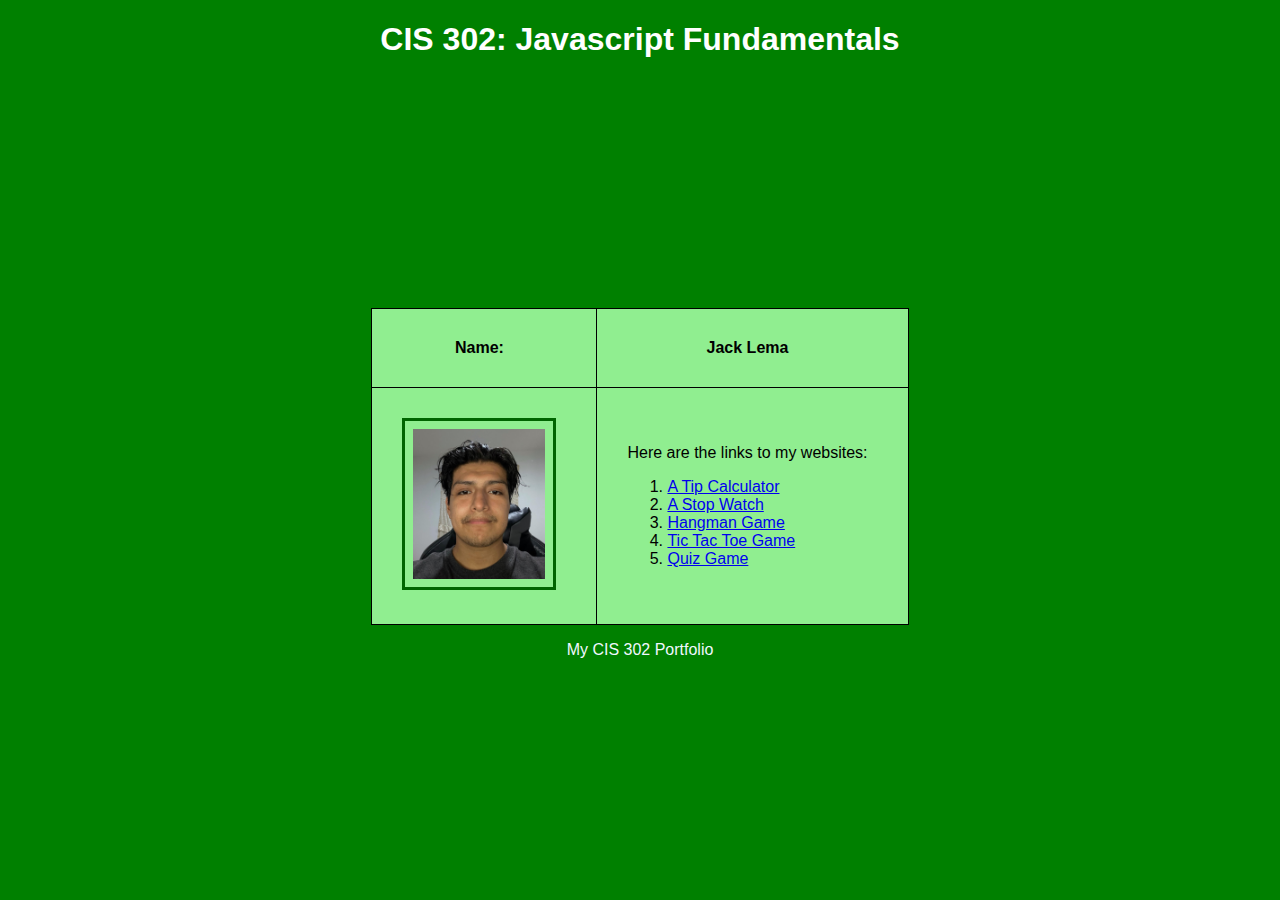
<file: index.html>
<!DOCTYPE html>
<html lang="en">

<head>
    <meta charset="utf-8">
    <meta name="author" content="Jack Lema">
    <title>CIS 302 Portfolio</title>
    <link href="stylesheet.css" rel="stylesheet">
</head>

<body>
    <h1>CIS 302: Javascript Fundamentals</h1>
    <table>
        <tr>
            <th>Name:</th>
            <th>Jack Lema</th>
        </tr>
        <tr>
            <td>
                <img src="me.png" alt="placeholder">
            </td>
            <td>
                <p>Here are the links to my websites: </p>
                <ol>
                    <li><a href="tutorial/project one/index.html" target="_blank">A Tip Calculator</li>
                    <li><a href="tutorial/project two/index.html" target="_blank">A Stop Watch</li>
                    <li><a href="tutorial/project three/index.html" target="_blank">Hangman Game</li>
                    <li><a href="tutorial/project four/index.html" target="_blank">Tic Tac Toe Game</li>
                    <li><a href="tutorial/project five/index.html" target="_blank">Quiz Game</li>
                </ol>
            </td>    
        </tr>
    </table> 
    <p class="lowertext">My CIS 302 Portfolio</p> <!--<CAPTION> DOESN'T WORK-->
</body>
</file>
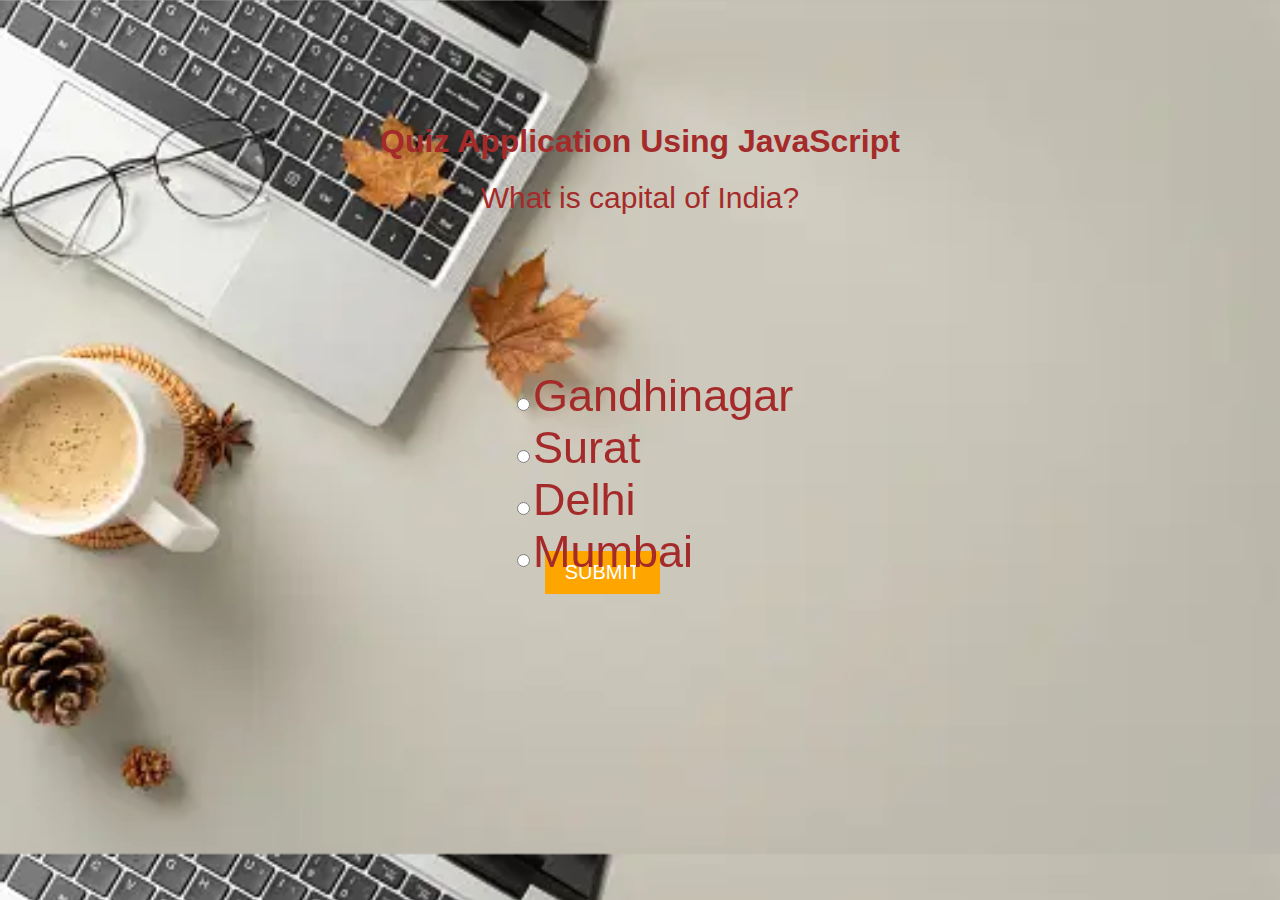
<file: tutorial/project five/index.html>
<!DOCTYPE html>
<html lang="en">

<head>
	<meta charset="UTF-8">
	<meta http-equiv="X-UA-Compatible" content="IE=edge">
	<meta name="viewport" content="width=device-width, initial-scale=1.0">
    <link href='styles.css' rel="stylesheet">
    <title>PROJECT 05 - JACK LEMA</title>
    <script src="script.js" defer></script>

</head>

<body>
	<div class="panel">
		<h1>Quiz Application Using JavaScript</h1>
		<div class="question" id="ques"></div>
		<div class="options" id="opt"></div>
		<button onclick="checkAns()" id="btn">SUBMIT</button>
		<div id="score"></div>
		<script src="script.js"></script>
	</div>

</body>

</html>
</file>
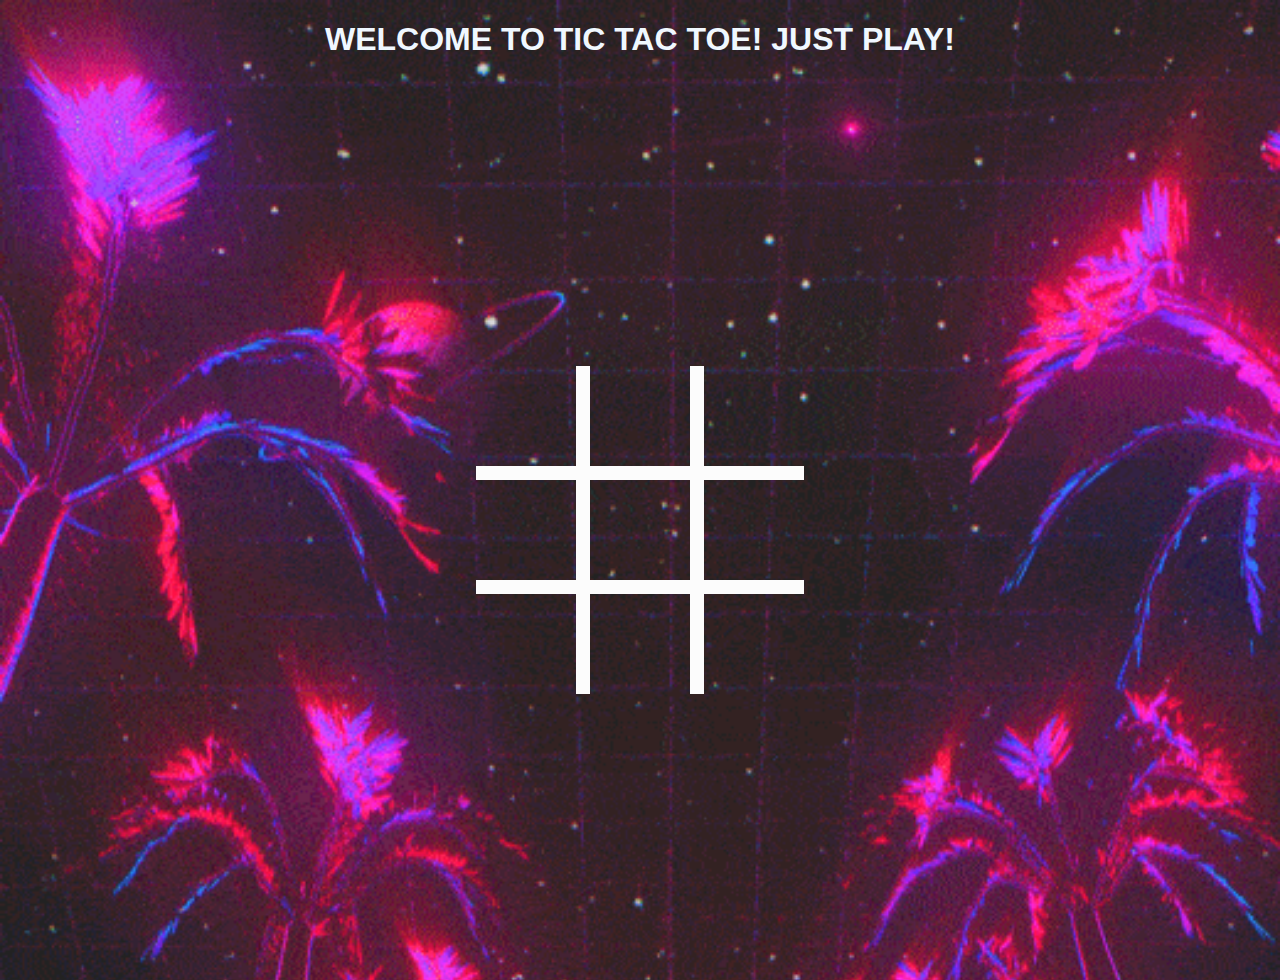
<file: tutorial/project four/index.html>
<!DOCTYPE html>
<html lang="en">
<head>
 <meta charset="UTF-8">
 <meta http-equiv="X-UA-Compatible" content="IE=edge">
 <meta name="viewport" content="width=device-width, initial-scale=1.0">
 <link href="styleeee.css" rel="stylesheet">
 <script src = "scripttt.js" defer></script>
 <title>Tic-Tac-Toe</title>
</head>
<body>
    <h1>WELCOME TO TIC TAC TOE! JUST PLAY!</h1>
    <div class="board" id="board">
        <div class="cell" data-cell></div>
        <div class="cell" data-cell></div>
        <div class="cell" data-cell></div>
        <div class="cell" data-cell></div>
        <div class="cell" data-cell></div>
        <div class="cell" data-cell></div>
        <div class="cell" data-cell></div>
        <div class="cell" data-cell></div>
        <div class="cell" data-cell></div>
    </div>
    <div class="winning-message" id="winningMessage">
        <div id="winningMessageText"></div>
        <button id="restartButton">Restart</button>
    </div>
</body>
</html>
</file>
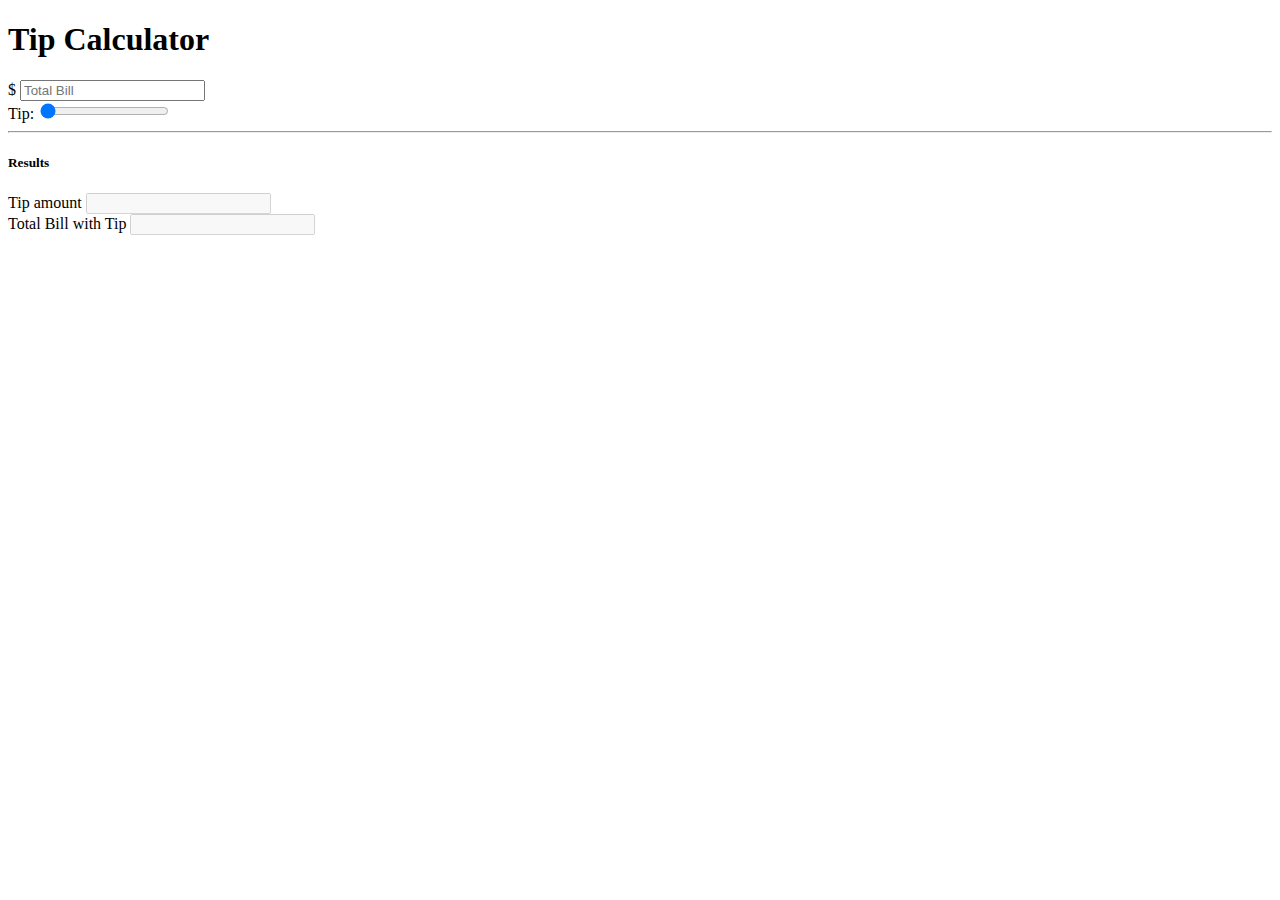
<file: tutorial/project one/index.html>
<!doctype html>
<html lang="en">
  <head>
    <title>Tip Calculator</title>
    <!-- Required meta tags -->
    <meta charset="utf-8">
    <meta name="viewport" content="width=device-width, initial-scale=1, shrink-to-fit=no">
    <!-- Bootstrap CSS -->
    <link rel="stylesheet" href="https://maxcdn.bootstrapcdn.com/bootstrap/4.0.0-beta.2/css/bootstrap.min.css" integrity="sha384-PsH8R72JQ3SOdhVi3uxftmaW6Vc51MKb0q5P2rRUpPvrszuE4W1povHYgTpBfshb" crossorigin="anonymous">
	<script src="JSC3.js" defer></script>
  </head>
  
  <body class="bg-dark">
    <div class="container">
      <div class="row">
        <div class="col-md-6 mx-auto">
          <div class="card card-body text-center mt-5">
            <h1 class="heading display-5 pb-3">Tip Calculator</h1>
            <form id="tip-form">
              <div class="form-group">
                <div class="input-group">
                  <span class="input-group-addon">$</span>
                  <input type="number" class="form-control" id="billTotal" placeholder="Total Bill">
                </div>
              </div>
              <div class="form-group tipPersent">
                <div class="input-group">
                  <label for="">Tip:</label>


                  <input type="range" class="form-control" id="tipInput" value="0">
                  <span class="input-group-addon" id="tipOutput"></span>
                </div>
              </div>



            </form>
            <hr>

            <!-- RESULTS -->
            <div id="results" class="pt-4">
              <h5>Results</h5>
              <div class="form-group">
                <div class="input-group">
                  <span class="input-group-addon">Tip amount</span>
                  <input type="number" class="form-control" id="tipAmount" disabled>
                </div>
              </div>

              <div class="form-group">
                <div class="input-group">
                  <span class="input-group-addon">Total Bill with Tip</span>
                  <input type="number" class="form-control" id="totalBillWithTip" disabled>
                </div>
              </div>


            </div>
          </div>
        </div>
      </div>
    </div>

    <!-- Optional JavaScript -->
    <!-- jQuery first, then Popper.js, then Bootstrap JS -->
    <script src="https://code.jquery.com/jquery-3.2.1.slim.min.js" integrity="sha384-KJ3o2DKtIkvYIK3UENzmM7KCkRr/rE9/Qpg6aAZGJwFDMVNA/GpGFF93hXpG5KkN" crossorigin="anonymous"></script>
    <script src="https://cdnjs.cloudflare.com/ajax/libs/popper.js/1.12.3/umd/popper.min.js" integrity="sha384-vFJXuSJphROIrBnz7yo7oB41mKfc8JzQZiCq4NCceLEaO4IHwicKwpJf9c9IpFgh" crossorigin="anonymous"></script>
    <script src="https://maxcdn.bootstrapcdn.com/bootstrap/4.0.0-beta.2/js/bootstrap.min.js" integrity="sha384-alpBpkh1PFOepccYVYDB4do5UnbKysX5WZXm3XxPqe5iKTfUKjNkCk9SaVuEZflJ" crossorigin="anonymous"></script>

  </body>
</html>
</file>
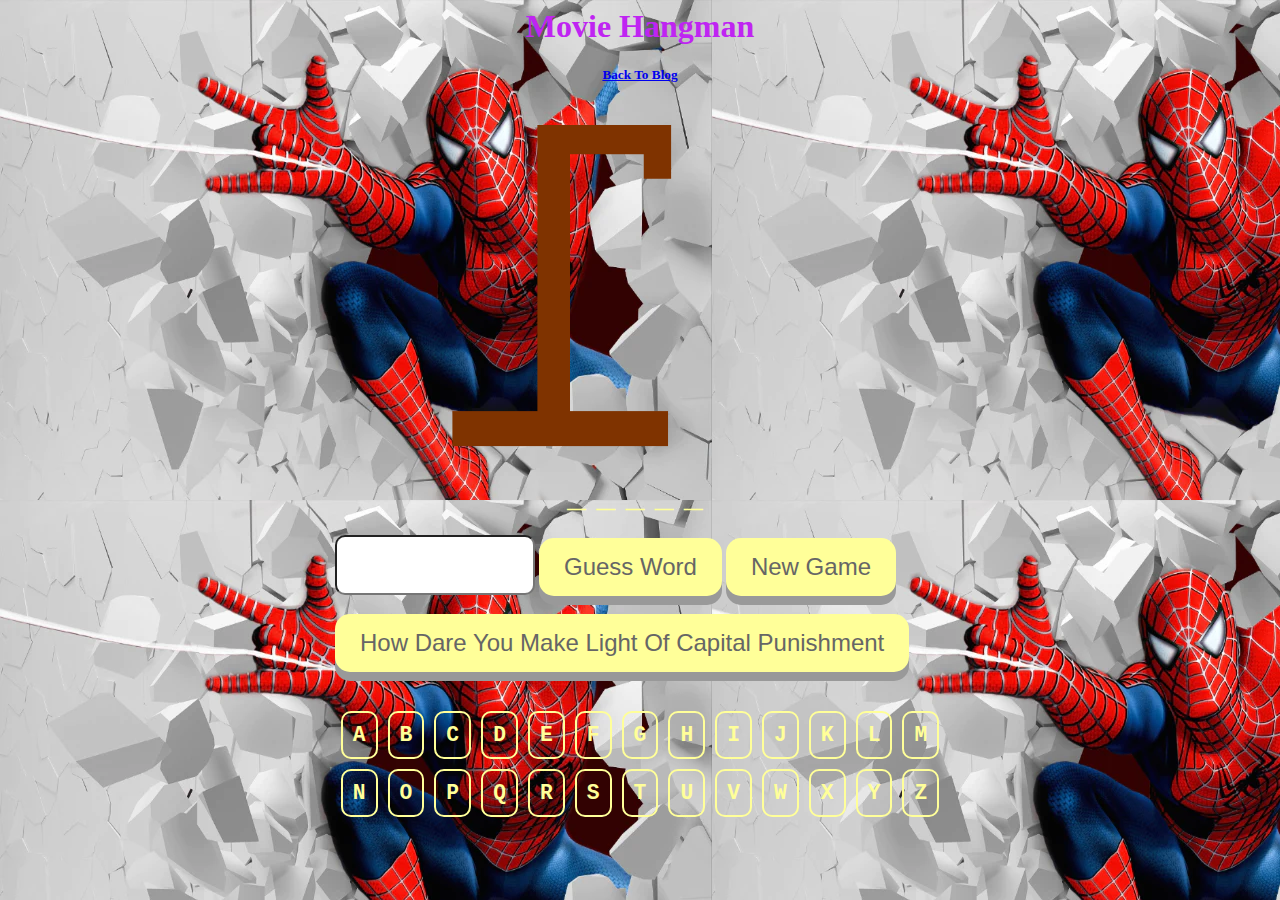
<file: tutorial/project three/index.html>
<html>
  <head>
    <title>Movie Hangman</title>
    <link href="index.css" rel="stylesheet">
    <link rel="shortcut icon" href="https://mitchum.blog/wp-content/uploads/2019/05/favicon.png" />
  </head>
  <body>
    <main>
      <h1>Movie Hangman</h1>
      <h5><a href="https://mitchum.blog/how-to-build-hangman-with-javascript/">Back To Blog</a></h5>
      <div id="gallows">
        <img style="padding-left: 70px" id="hangmanImage" src="img/hangman0.png">
      </div>
      <div id="word"></div>
      <br>
      <div id="controls">
        <input type="text" id="guessBox">
        <button id="guessWordButton" class="button" onclick="guessWord( game )">Guess Word</button>
        <button id="newGameButton" class="button" onclick="newGame();">New Game</button>
        <br>
        <br>
        <form action="https://mitchum.blog/sorry-for-offending-subscribe/">
          <button class="button">How Dare You Make Light Of Capital Punishment</button>
        </form>
      </div>
      <br>
      <div id="guesses">
        <span class="guess">A</span>
        <span class="guess">B</span>
        <span class="guess">C</span>
        <span class="guess">D</span>
        <span class="guess">E</span>
        <span class="guess">F</span>
        <span class="guess">G</span>
        <span class="guess">H</span>
        <span class="guess">I</span>
        <span class="guess">J</span>
        <span class="guess">K</span>
        <span class="guess">L</span>
        <span class="guess">M</span>
        <span class="guess">N</span>
        <span class="guess">O</span>
        <span class="guess">P</span>
        <span class="guess">Q</span>
        <span class="guess">R</span>
        <span class="guess">S</span>
        <span class="guess">T</span>
        <span class="guess">U</span>
        <span class="guess">V</span>
        <span class="guess">W</span>
        <span class="guess">X</span>
        <span class="guess">Y</span>
        <span class="guess">Z</span>
      </div>
    </main>   
   <script src="hangman.js"></script>
  </body>
</html>
</file>
<file: stylesheet.css>
@charset "utf-8";

body {
    font-family: Arial, Helvetica, sans-serif;
    background-color: green;
}

h1 {
    text-align: center;
    color: white
}

table {
    background-color: lightgreen;
    border-collapse: collapse;
    max-width: 600px;
    margin: 250px auto 0 auto;
}

th, td {
    border: 1px solid black;
    padding: 30px 40px 30px 30px;
    

}

td img {
    border: 3px solid darkgreen;
    padding: 8px;
    max-height: 150px;
    max-width: 200px;
}

/* <CAPTION> DOESN'T WORK */

p.lowertext {
    text-align: center;
    color: aliceblue;
}
</file>
<file: tutorial/project five/styles.css>
body {
    font-family: 'Segoe UI', Tahoma, Geneva, Verdana, sans-serif;
	background-image: url('fall-office.webp');
    background-size: cover;
}

.panel {
	margin-top: 8%;
	display: flex;
	flex-direction: column;
	align-items: center;
	justify-content: center;
	color: brown;
}

.question {
	font-size: 30px;
    font-weight: 500px;
	margin-bottom: 20px;
}

.options {
	font-size: 45px;
	display: block;
	/*grid-template-columns: repeat(2, 1fr);
	grid-gap: 20px;*/
	margin-top: 10px;
	margin-bottom: 20px;
	position: fixed;
	top: 40%;
	left: 40%;
}

button {
	margin-right: 75px;
	margin-top: 25%;
	font-size: 20px;
	padding: 10px 20px;
	background-color: orange;
	color: white;
	border: none;
	cursor: pointer;
}

#score {
	font-size: 30px;
	color: darkslategray;
}
</file>
<file: tutorial/project four/styleeee.css>
:root {
	--cell-size: 100px;

	--color: #81fdd4; /* for hover */
	--color-set: #d8027b; /* when set */
	--l: 10px; /* X line-width */
}

body, h1 {
    text-align: center;
    color: aliceblue;
    font-family: 'Gill Sans', 'Gill Sans MT', Calibri, 'Trebuchet MS', sans-serif;
}

body {
	margin: 0;
    background-image: url('aesthetic-icegif-1.gif');
    background-size: cover;
}

.board {
	width: 100vw;
	height: 100vh;
	display: grid;
	justify-content: center;
	align-content: center;
	justify-items: center;
	align-items: center;
	grid-template-columns: repeat(3, auto)
}

.cell {
	width: var(--cell-size);
	height: var(--cell-size);
	border: 7px solid rgb(252, 252, 252);
	display: flex;
	justify-content: center;
	align-items: center;
	position: relative;
	cursor: pointer;
}

/* remove border for edges */
.cell:nth-child(1), .cell:nth-child(2), .cell:nth-child(3) {
	border-top: none;
}

.cell:nth-child(1), .cell:nth-child(4), .cell:nth-child(7) {
	border-left: none;
}

.cell:nth-child(3), .cell:nth-child(6), .cell:nth-child(9) {
	border-right: none;
}

.cell:nth-child(7), .cell:nth-child(8), .cell:nth-child(9) {
	border-bottom: none;
}

.cell.x, .cell.circle {
	cursor: not-allowed;
}

/* for cross */
.board.x .cell:not(.circle):not(.x):hover {
	background: linear-gradient(to top right, transparent calc(50% - var(--l) / 2), var(--color) calc(50% - var(--l) / 2) calc(50% + var(--l) / 2), transparent calc(50% + var(--l) / 2)),
				linear-gradient(to bottom right, transparent calc(50% - var(--l) / 2), var(--color) calc(50% - var(--l) / 2) calc(50% + var(--l) / 2), transparent calc(50% + var(--l) / 2));
	background-size: 80% 80%;
	background-repeat: no-repeat;
	background-position: center;
}

/* for cross (set) */
.cell:not(.circle).x {
	background: linear-gradient(to top right, transparent calc(50% - var(--l) / 2), var(--color-set) calc(50% - var(--l) / 2) calc(50% + var(--l) / 2), transparent calc(50% + var(--l) / 2)),
				linear-gradient(to bottom right, transparent calc(50% - var(--l) / 2), var(--color-set) calc(50% - var(--l) / 2) calc(50% + var(--l) / 2), transparent calc(50% + var(--l) / 2));
	background-size: 80% 80%;
	background-repeat: no-repeat;
	background-position: center;
}

/* for circle */
.board.circle .cell:not(.circle):not(.x):hover {	
	background: radial-gradient(var(--color) 60%, transparent 60%);
}

/* for circle (set) */
.cell:not(.x).circle {
	background: radial-gradient(var(--color-set) 60%, transparent 60%);
}

.winning-message {
	display: none;
	position: fixed;
	top: 0;
	left: 0;
	right: 0;
	bottom: 0;
	background-color: var(--color-set);
	justify-content: center;
	align-items: center;
	color: white;
	font-size: 5rem;
	font-family: 'Courier New', Courier, monospace;
	flex-direction: column;
}

.winning-message button {
	border-radius: 10px;
	font-size: 3rem;
	background-color: white;
	border: 1px solid var(--color-set);
	padding: .25em .5em;
	cursor: pointer;
}

.winning-message button:hover {
	background-color: var(--color-set);
	color: white;
	border-color: white;
}

.winning-message.show {
	display: flex;
}
</file>
<file: tutorial/project three/index.css>
body {
    background-image: url('spider-man.webp')
  }
  
  main {
    max-width: 610px;
    margin: auto;
  }
  
  h1, h5 {
    text-align: center;
    color: rgb(191, 36, 242);
  }
  
  .win {
    color: white;
    background-color: green;
  }
  
  .loss {
    color: white;
    background-color: red;
  }
  
  #word {
    letter-spacing: 10px;
    text-align: center;
    font-size: 24pt;
    color: rgb(255, 255, 153);
    font-weight: bold;
    font-family: "Courier New", Courier, monospace
  }
  
  #guesses {
    text-align: center;
    font-size: 16pt;
    color: rgb(255, 255, 153);
    font-weight: bold;
    font-family: "Courier New", Courier, monospace
  }
  
  .guess {
    padding: 10px;
    display: inline-block;
    border: 2px solid rgb(255, 255, 153);
    border-radius: 10px;
    margin: 5px;
    cursor: pointer;
  }
  
  @media only screen and (min-device-width: 375px ) and (max-device-width: 667px) {
      #guesses {
      text-align: center;
      font-size: 24pt;
      color: rgb(255, 255, 153);
      font-weight: bold;
      font-family: "Courier New", Courier, monospace
    }
  
    .guess {
      padding: 30px;
      display: inline-block;
      border: 2px solid rgb(255, 255, 153);
      border-radius: 10px;
      margin: 10px;
      cursor: pointer;
    }
  }
  
  #guessBox {
      height: 60px;
      border-radius: 10px;
      padding-top: 5px;
      font-size: 18pt;
      width: 200px;
      padding-left: 10px;
  }
  
  /* Buttons */
  .button {
    display: inline-block;
    padding: 15px 25px;
    font-size: 24px;
    cursor: pointer;
    text-align: center;
    text-decoration: none;
    outline: none;
    color: #666;
    background-color: rgb(255, 255, 153);
    border: none;
    border-radius: 15px;
    box-shadow: 0 9px #999;
  }
  
  .button:hover {background-color: rgb(224, 224, 139)}
  
  .button:active {
    background-color: rgb(224, 224, 139);
    box-shadow: 0 5px #666;
    transform: translateY(4px);
  }
</file>
